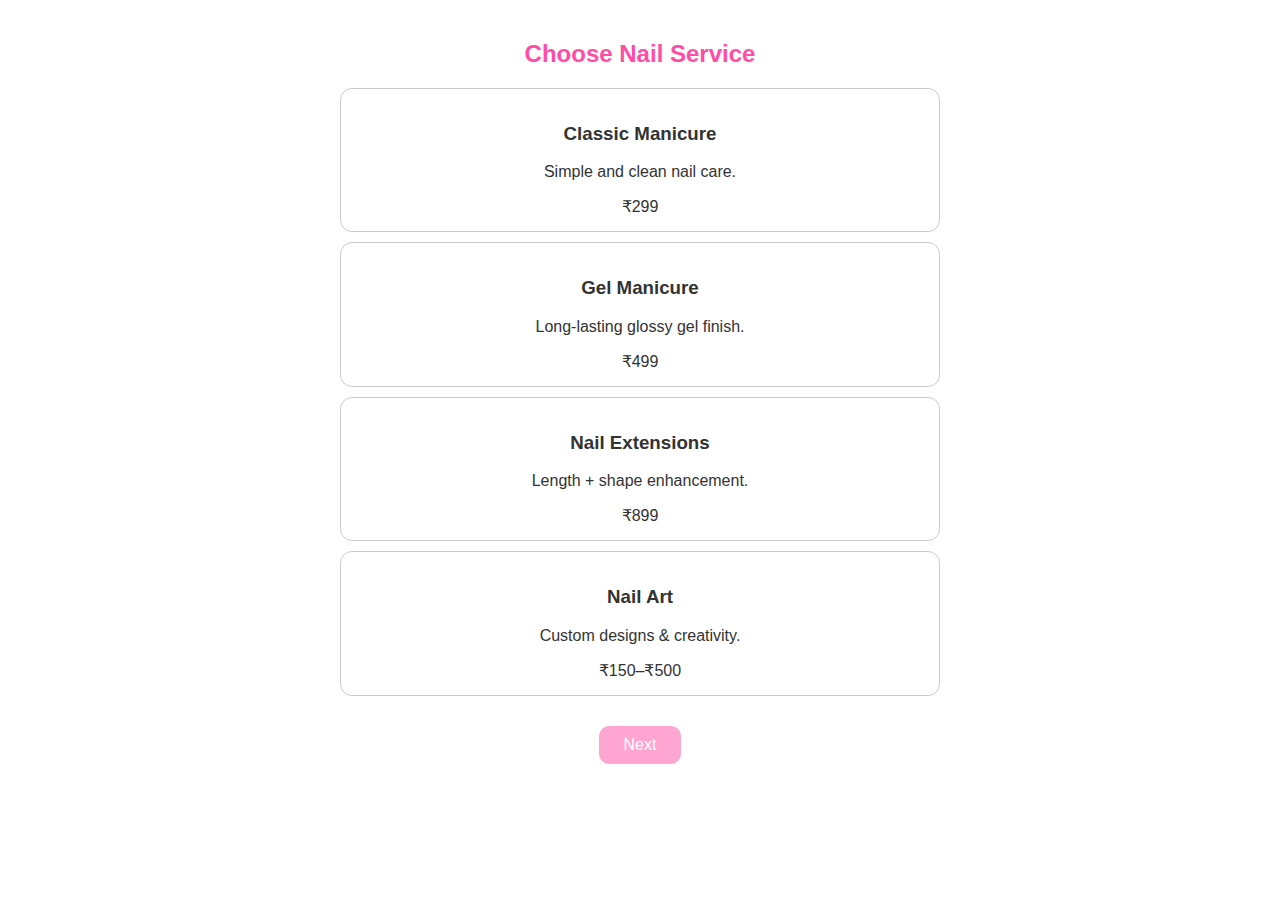
<file: index.html>
<!DOCTYPE html>
<html lang="en">
<head>
    <meta charset="UTF-8">
    <title>Step 2 - Choose Nail Service</title>
    <link rel="stylesheet" href="style.css">
</head>
<body>
    <div class="service-container">
        <h2>Choose Nail Service</h2>

        <div class="service-card" onclick="selectService('Classic Manicure')">
            <h3>Classic Manicure</h3>
            <p>Simple and clean nail care.</p>
            <span>₹299</span>
        </div>

        <div class="service-card" onclick="selectService('Gel Manicure')">
            <h3>Gel Manicure</h3>
            <p>Long-lasting glossy gel finish.</p>
            <span>₹499</span>
        </div>

        <div class="service-card" onclick="selectService('Nail Extensions')">
            <h3>Nail Extensions</h3>
            <p>Length + shape enhancement.</p>
            <span>₹899</span>
        </div>

        <div class="service-card" onclick="selectService('Nail Art')">
            <h3>Nail Art</h3>
            <p>Custom designs & creativity.</p>
            <span>₹150–₹500</span>
        </div>

        <button id="next-btn" onclick="goToAddons()" disabled>Next</button>
    </div>

    <script src="script.js"></script>
</body>
</html>
</file>
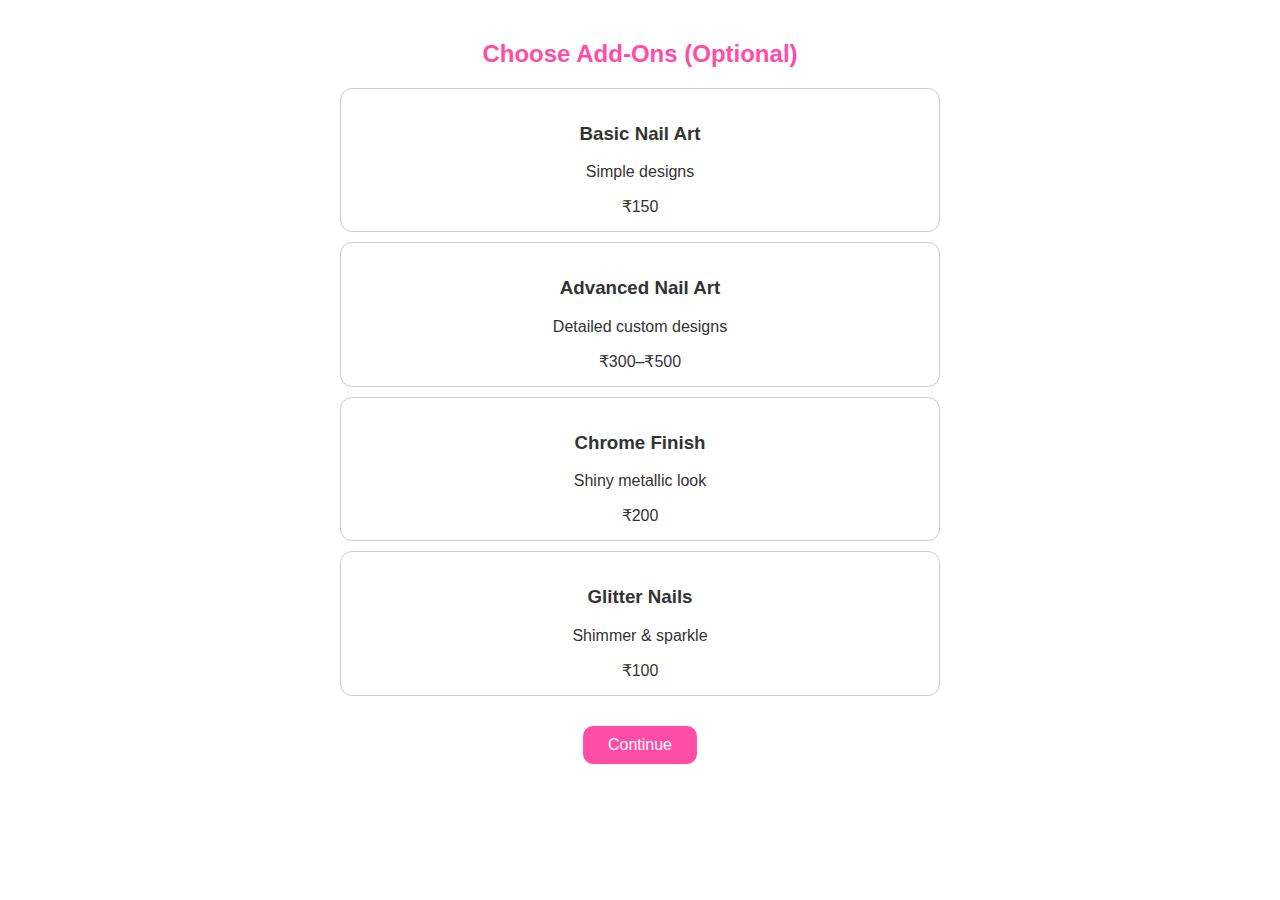
<file: addons.html>
<!DOCTYPE html>
<html lang="en">
<head>
    <meta charset="UTF-8">
    <title>Step 3 - Choose Add-Ons</title>
    <link rel="stylesheet" href="style.css">
</head>
<body>
    <div class="addons-container">
        <h2>Choose Add-Ons (Optional)</h2>

        <div class="addon-card" onclick="toggleAddon('Basic Nail Art')">
            <h3>Basic Nail Art</h3>
            <p>Simple designs</p>
            <span>₹150</span>
        </div>

        <div class="addon-card" onclick="toggleAddon('Advanced Nail Art')">
            <h3>Advanced Nail Art</h3>
            <p>Detailed custom designs</p>
            <span>₹300–₹500</span>
        </div>

        <div class="addon-card" onclick="toggleAddon('Chrome Finish')">
            <h3>Chrome Finish</h3>
            <p>Shiny metallic look</p>
            <span>₹200</span>
        </div>

        <div class="addon-card" onclick="toggleAddon('Glitter Nails')">
            <h3>Glitter Nails</h3>
            <p>Shimmer & sparkle</p>
            <span>₹100</span>
        </div>

        <button id="continue-btn" onclick="goToConfirm()">Continue</button>
    </div>

    <script src="script.js"></script>
</body>
</html>
</file>
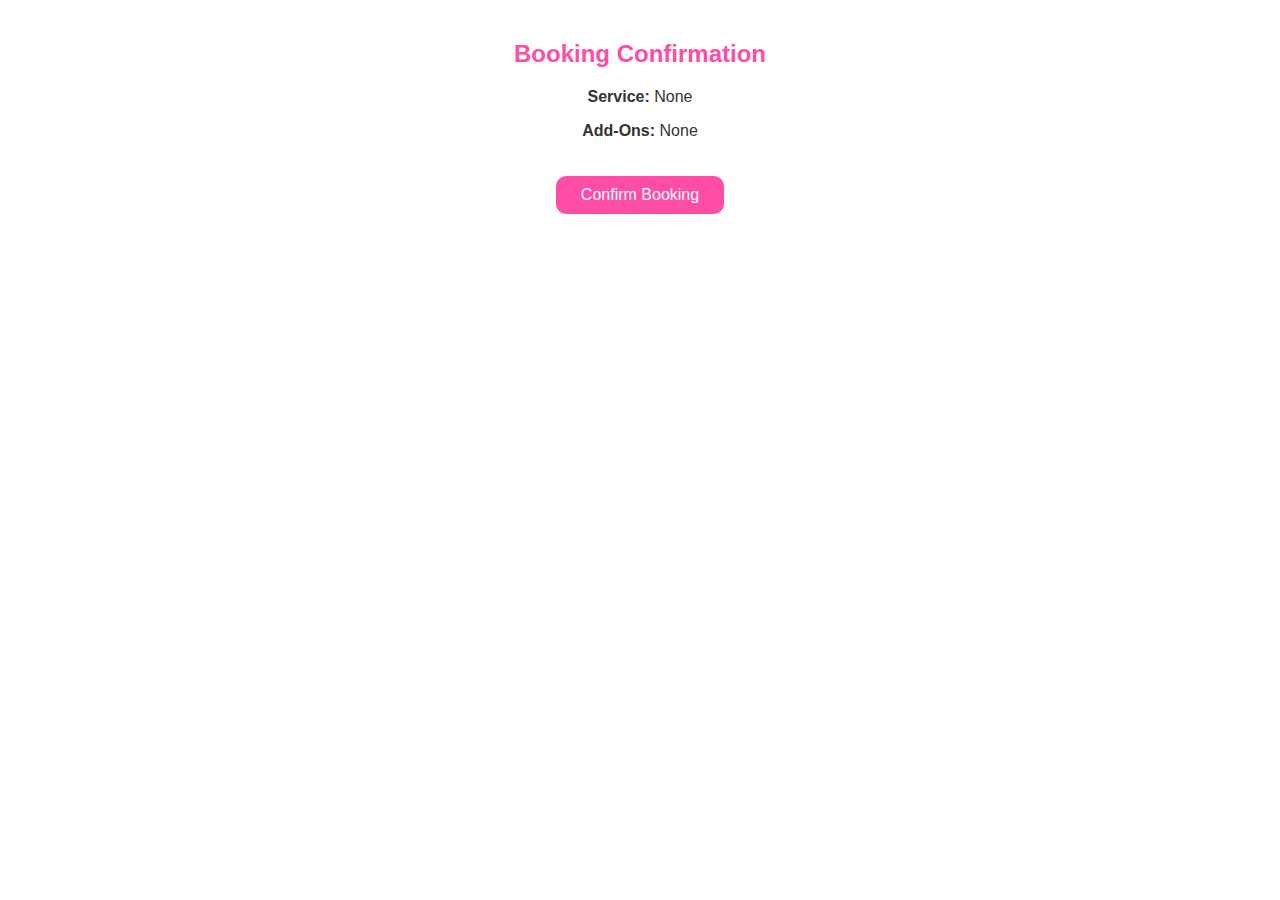
<file: confirm.html>
<!DOCTYPE html>
<html lang="en">
<head>
    <meta charset="UTF-8">
    <title>Step 4 - Confirm Booking</title>
    <link rel="stylesheet" href="style.css">
</head>
<body>
    <div class="confirm-container">
        <h2>Booking Confirmation</h2>
        <div id="summary"></div>
        <button onclick="finishBooking()">Confirm Booking</button>
    </div>

    <script src="script.js"></script>
</body>
</html>
</file>
<file: style.css>
body { font-family: Arial, sans-serif; background-color: #fff; color: #333; margin: 0; padding: 20px; text-align: center; }
h2 { color: #ff4da6; margin-bottom: 20px; }

.service-container, .addons-container, .confirm-container { max-width: 600px; margin: auto; }

.service-card, .addon-card { border: 1px solid #ccc; padding: 15px; border-radius: 12px; margin: 10px 0; cursor: pointer; transition: 0.3s; }
.service-card:hover, .addon-card:hover { background-color: #f7f7f7; transform: scale(1.02); }
.service-card.selected, .addon-card.selected { border: 2px solid #ff4da6; background-color: #ffe6f2; }

button { margin-top: 20px; padding: 10px 25px; border: none; background-color: #ff4da6; color: white; font-size: 16px; border-radius: 10px; cursor: pointer; }
button:disabled { opacity: 0.5; cursor: not-allowed; }
</file>
